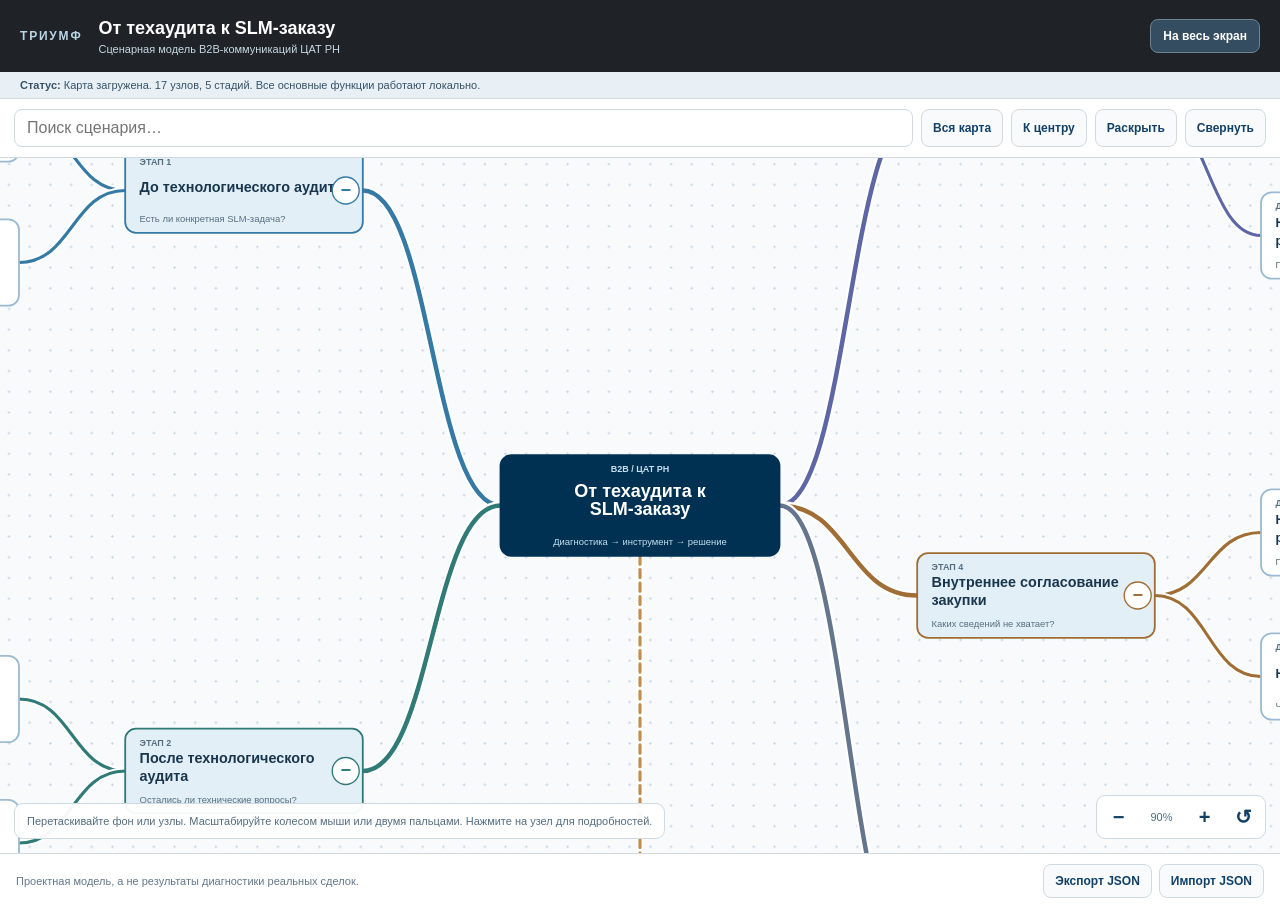
<file: index.html>
<!DOCTYPE html>
<html lang="ru">
<head>
  <meta charset="UTF-8">
  <meta name="viewport" content="width=device-width, initial-scale=1">
  <meta name="theme-color" content="#1f2227">
  <title>ЦАТ РН — От техаудита к SLM-заказу</title>
  <link rel="stylesheet" href="./styles.css?v=4">
  <script src="./data.js?v=4" defer></script>
  <script src="./app.js?v=4" defer></script>
</head>
<body>
  <div class="app" id="app">
    <header class="header">
      <div class="brand">ТРИУМФ</div>
      <div class="heading">
        <strong>От техаудита к SLM-заказу</strong>
        <span>Сценарная модель B2B-коммуникаций ЦАТ РН</span>
      </div>
      <button type="button" id="fullscreenBtn">На весь экран</button>
    </header>

    <div class="notice">
      <strong>Статус:</strong>
      <span id="status">
        Загрузка JavaScript… Если сообщение не исчезает,
        проверьте файлы data.js и app.js.
      </span>
    </div>

    <main class="main" id="main">
      <section class="workspace" aria-label="Майнд-карта">
        <div class="toolbar">
          <input type="search" id="search"
                 placeholder="Поиск сценария…"
                 aria-label="Поиск по карте">
          <button type="button" id="fitBtn">Вся карта</button>
          <button type="button" id="centerBtn">К центру</button>
          <button type="button" id="expandBtn">Раскрыть</button>
          <button type="button" id="collapseBtn">Свернуть</button>
        </div>

        <div class="canvas" id="canvas">
          <svg id="mapSvg"
               xmlns="http://www.w3.org/2000/svg"
               aria-label="Интерактивная майнд-карта">
            <g id="viewport">
              <g id="links"></g>
              <g id="nodes"></g>
            </g>
          </svg>

          <div class="instructions">
            Перетаскивайте фон или узлы.
            Масштабируйте колесом мыши или двумя пальцами.
            Нажмите на узел для подробностей.
          </div>

          <div class="zoom-controls">
            <button type="button" id="zoomOut" aria-label="Уменьшить">−</button>
            <span id="zoomValue">100%</span>
            <button type="button" id="zoomIn" aria-label="Увеличить">+</button>
            <button type="button" id="resetBtn"
                    title="Сбросить расположение">↺</button>
          </div>
        </div>
      </section>

      <aside class="details" id="details" hidden>
        <div class="details-head">
          <small id="detailType"></small>
          <h2 id="detailTitle"></h2>
          <p id="detailDescription"></p>
          <button type="button" id="closeDetails"
                  class="close" aria-label="Закрыть">×</button>
        </div>
        <div class="details-content" id="detailContent"></div>
        <div class="details-actions">
          <button type="button" id="copyBtn">Копировать</button>
        </div>
      </aside>
    </main>

    <footer class="footer">
      <span>Проектная модель, а не результаты диагностики реальных сделок.</span>
      <div class="footer-actions">
        <button type="button" id="exportBtn">Экспорт JSON</button>
        <button type="button" id="importBtn">Импорт JSON</button>
      </div>
    </footer>

    <input type="file" id="importFile"
           accept=".json,application/json" hidden>
  </div>

  <noscript>
    Для работы майнд-карты необходимо включить JavaScript.
  </noscript>
</body>
</html>
</file>
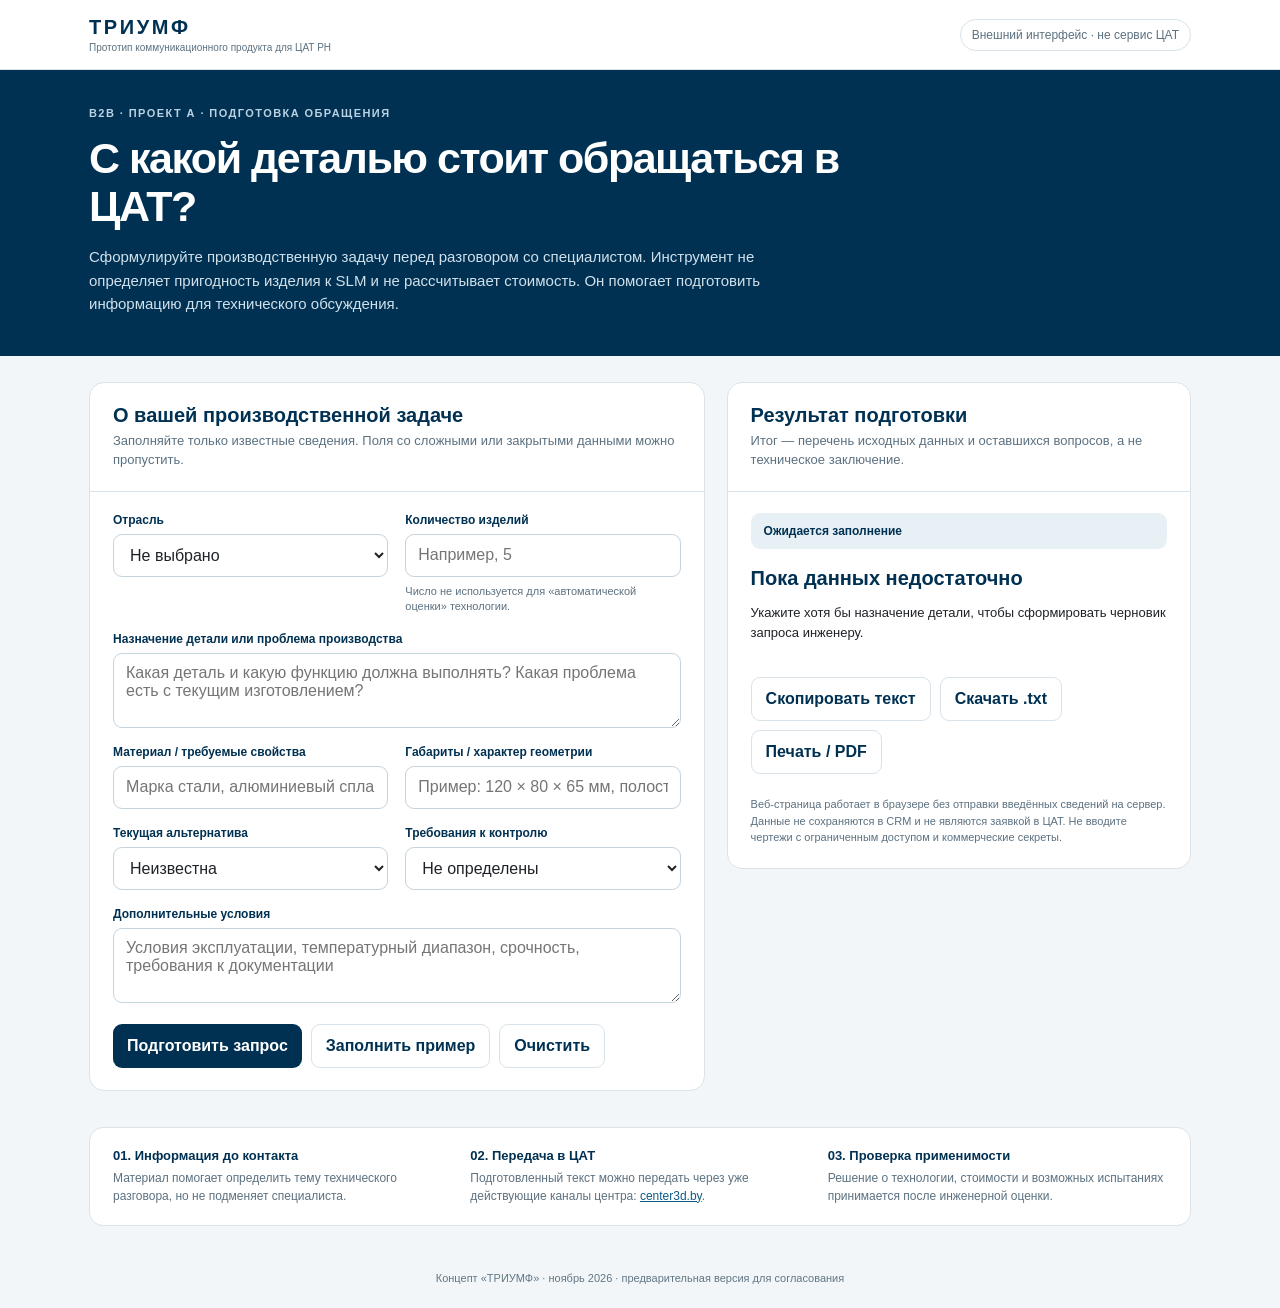
<file: slm-request/index.html>
<!doctype html><html lang="ru"><head><meta charset="utf-8"><meta name="viewport" content="width=device-width, initial-scale=1, viewport-fit=cover"><meta name="theme-color" content="#003152"><meta name="description" content="Бесплатный демонстрационный инструмент подготовки обращения по изготовлению металлической детали — студенческое агентство ТРИУМФ."><meta name="robots" content="noindex,nofollow"><title>Подготовить технический запрос — прототип ТРИУМФ</title><style>
:root{--blue:#003152;--ink:#1f2227;--sub:#5c7180;--bg:#f3f6f8;--border:#d9e3e9;--pale:#e7f0f4;--accent:#2a7195}*{box-sizing:border-box}body{margin:0;background:var(--bg);font-family:Inter,-apple-system,BlinkMacSystemFont,"Segoe UI",Arial,sans-serif;color:var(--ink)}button,input,select,textarea{font:inherit}a{color:#0d5c85}.wrap{max-width:1150px;margin:auto;padding:0 24px}header{background:white;border-bottom:1px solid var(--border)}header .wrap{display:flex;justify-content:space-between;align-items:center;min-height:69px;gap:18px}.logo{font-weight:850;letter-spacing:.13em;color:var(--blue);font-size:20px}header small{font-weight:500;letter-spacing:normal;display:block;font-size:10px;color:var(--sub);margin-top:3px}.draft{font-size:12px;border:1px solid var(--border);border-radius:25px;padding:8px 11px;color:var(--sub)}.hero{background:var(--blue);color:white;padding:37px 0 41px}.hero .top{font-size:11px;letter-spacing:.13em;color:#bad2e2;font-weight:800;text-transform:uppercase}h1{font-size:clamp(28px,4vw,43px);line-height:1.11;max-width:780px;margin:16px 0 15px;letter-spacing:-.035em}.hero p{max-width:750px;color:#d0e1eb;line-height:1.55;font-size:15px;margin:0}.layout{display:grid;grid-template-columns:1.14fr .86fr;gap:22px;padding-top:26px;padding-bottom:36px;align-items:start}.panel{background:white;border:1px solid var(--border);border-radius:15px;overflow:hidden}.ph{padding:21px 23px;border-bottom:1px solid var(--border)}.ph h2{margin:0 0 5px;color:var(--blue);font-size:20px}.ph p{margin:0;color:var(--sub);font-size:13px;line-height:1.45}.fields{display:grid;grid-template-columns:1fr 1fr;padding:21px 23px;gap:17px}.field{display:flex;flex-direction:column;gap:7px;min-width:0}.full{grid-column:1/-1}label{font-size:12px;font-weight:750;color:var(--blue)}input,select,textarea{border-radius:9px;border:1px solid #c4d4df;background:#fff;min-height:43px;padding:10px 12px;width:100%;color:var(--ink)}textarea{min-height:75px;resize:vertical}input:focus,select:focus,textarea:focus{outline:2px solid #84b7d1;outline-offset:1px}.hint{font-size:11px;line-height:1.4;color:var(--sub)}.actions{display:flex;flex-wrap:wrap;gap:9px;padding:0 23px 22px}button{border:0;background:var(--blue);color:white;border-radius:9px;padding:12px 14px;min-height:43px;cursor:pointer;font-weight:700}button.alt{background:white;border:1px solid var(--border);color:var(--blue)}button:hover{filter:brightness(1.08)}.result{position:sticky;top:16px}.body{padding:21px 23px}.status{background:var(--pale);padding:11px 13px;border-radius:9px;color:var(--blue);font-size:12px;font-weight:800;margin-bottom:18px}.status.warn{background:#fff2df;color:#805625}.body h3{margin:8px 0 12px;color:var(--blue);font-size:20px}.body p,.body li{font-size:13px;line-height:1.55}.body ul{padding-left:17px}.body li{margin-bottom:6px}.output{white-space:pre-wrap;word-break:break-word;background:#f3f7f9;border:1px solid var(--border);border-radius:9px;padding:13px;font-size:12px;line-height:1.55;max-height:400px;overflow:auto;margin-top:16px}.foot{padding:0 23px 22px;color:var(--sub);font-size:11px;line-height:1.5}.below{margin-bottom:46px;background:white;border:1px solid var(--border);padding:20px 23px;border-radius:14px;display:grid;grid-template-columns:repeat(3,1fr);gap:18px}.below strong{display:block;color:var(--blue);font-size:13px}.below p{font-size:12px;line-height:1.5;margin:6px 0 0;color:var(--sub)}.copyright{font-size:11px;color:#617786;text-align:center;padding-bottom:24px}@media(max-width:800px){.layout{grid-template-columns:1fr}.result{position:static}.below{grid-template-columns:1fr}}@media(max-width:520px){.wrap{padding-left:15px;padding-right:15px}header .wrap{min-height:58px}.draft{font-size:10px}.hero{padding:27px 0}.fields{grid-template-columns:1fr}.ph,.fields,.body{padding-left:17px;padding-right:17px}.actions,.foot{padding-left:17px;padding-right:17px}}@media print{header,.hero,.actions,.below,.copyright{display:none}.layout{display:block}.panel:first-child{display:none}.result{position:static}.wrap{max-width:100%}}
</style></head><body>
<header><div class="wrap"><div class="logo">ТРИУМФ <small>Прототип коммуникационного продукта для ЦАТ РН</small></div><div class="draft">Внешний интерфейс · не сервис ЦАТ</div></div></header>
<section class="hero"><div class="wrap"><div class="top">B2B · проект А · подготовка обращения</div><h1>С какой деталью стоит обращаться в ЦАТ?</h1><p>Сформулируйте производственную задачу перед разговором со специалистом. Инструмент не определяет пригодность изделия к SLM и не рассчитывает стоимость. Он помогает подготовить информацию для технического обсуждения.</p></div></section>
<main class="wrap"><div class="layout"><section class="panel"><div class="ph"><h2>О вашей производственной задаче</h2><p>Заполняйте только известные сведения. Поля со сложными или закрытыми данными можно пропустить.</p></div>
<form id="request"><div class="fields">
<div class="field"><label for="sector">Отрасль</label><select id="sector"><option value="">Не выбрано</option><option>Энергетика</option><option>Машиностроение</option><option>Приборостроение</option><option>Другое промышленное производство</option></select></div>
<div class="field"><label for="quantity">Количество изделий</label><input id="quantity" type="number" min="1" max="100000" placeholder="Например, 5"><span class="hint">Число не используется для «автоматической оценки» технологии.</span></div>
<div class="field full"><label for="part">Назначение детали или проблема производства</label><textarea id="part" maxlength="1200" placeholder="Какая деталь и какую функцию должна выполнять? Какая проблема есть с текущим изготовлением?"></textarea></div>
<div class="field"><label for="material">Материал / требуемые свойства</label><input id="material" maxlength="160" placeholder="Марка стали, алюминиевый сплав или неизвестно"></div>
<div class="field"><label for="geometry">Габариты / характер геометрии</label><input id="geometry" maxlength="160" placeholder="Пример: 120 × 80 × 65 мм, полости"></div>
<div class="field"><label for="alternative">Текущая альтернатива</label><select id="alternative"><option value="">Неизвестна</option><option>Механическая обработка</option><option>Литьё</option><option>Покупка готовой детали</option><option>Другая технология / нет решения</option></select></div>
<div class="field"><label for="control">Требования к контролю</label><select id="control"><option value="">Не определены</option><option>Чертёжные допуски и размеры</option><option>Есть обязательные испытания / приёмка</option><option>Повышенная ответственность / безопасность</option></select></div>
<div class="field full"><label for="requirements">Дополнительные условия</label><textarea id="requirements" maxlength="800" placeholder="Условия эксплуатации, температурный диапазон, срочность, требования к документации"></textarea></div>
</div><div class="actions"><button type="button" id="build">Подготовить запрос</button><button type="button" id="demo" class="alt">Заполнить пример</button><button type="reset" class="alt">Очистить</button></div></form></section>
<section class="panel result" aria-live="polite"><div class="ph"><h2>Результат подготовки</h2><p>Итог — перечень исходных данных и оставшихся вопросов, а не техническое заключение.</p></div><div class="body"><div id="status" class="status">Ожидается заполнение</div><h3 id="headline">Пока данных недостаточно</h3><p id="summary">Укажите хотя бы назначение детали, чтобы сформировать черновик запроса инженеру.</p><div id="list"></div><div id="out" class="output" hidden></div></div><div class="actions"><button type="button" id="copy" class="alt" disabled>Скопировать текст</button><button type="button" id="download" class="alt" disabled>Скачать .txt</button><button type="button" id="print" class="alt" disabled>Печать / PDF</button></div><div class="foot">Веб-страница работает в браузере без отправки введённых сведений на сервер. Данные не сохраняются в CRM и не являются заявкой в ЦАТ. Не вводите чертежи с ограниченным доступом и коммерческие секреты.</div></section></div><div class="below"><div><strong>01. Информация до контакта</strong><p>Материал помогает определить тему технического разговора, но не подменяет специалиста.</p></div><div><strong>02. Передача в ЦАТ</strong><p>Подготовленный текст можно передать через уже действующие каналы центра: <a href="https://center3d.by/" target="_blank" rel="noopener">center3d.by</a>.</p></div><div><strong>03. Проверка применимости</strong><p>Решение о технологии, стоимости и возможных испытаниях принимается после инженерной оценки.</p></div></div><div class="copyright">Концепт «ТРИУМФ» · ноябрь 2026 · предварительная версия для согласования</div></main>
<script>
(()=>{'use strict';const $=id=>document.getElementById(id),fields=['sector','part','material','geometry','quantity','alternative','control','requirements'];let current='';function val(id){return String($(id).value||'').trim()}function build(){const v=Object.fromEntries(fields.map(f=>[f,val(f)]));const miss=[];if(!v.part)miss.push('Назначение детали и производственную задачу');if(!v.material)miss.push('Материал или требуемые свойства');if(!v.geometry)miss.push('Габариты или геометрию');if(!v.quantity)miss.push('Размер предполагаемой партии');if(!v.control)miss.push('Требования к контролю и приёмке');if(!v.alternative)miss.push('Существующий производственный способ и доступные альтернативы');const ok=Boolean(v.part);const needsReview=v.control.includes('ответственность')||v.control.includes('обязательные');$('status').textContent=!ok?'Нужна основная задача':needsReview?'Потребуются обязательные уточнения':'Черновик готов для обсуждения';$('status').className='status'+(!ok||needsReview?' warn':'');$('headline').textContent=!ok?'Пока данных недостаточно':needsReview?'Особые требования к подтверждению':'Следующий шаг — инженерная консультация';$('summary').textContent=!ok?'Укажите назначение детали.':'Это не заключение о пригодности SLM. Передайте сформулированную задачу специалисту ЦАТ через существующие контакты.';const list=$('list');list.replaceChildren();if(ok){let h=document.createElement('strong');h.textContent='Что ещё необходимо уточнить';list.append(h);let ul=document.createElement('ul');(miss.length?miss:['Функцию и условия эксплуатации, данные по контролю, техническую эквивалентность альтернатив']).forEach(x=>{const li=document.createElement('li');li.textContent=x;ul.append(li)});list.append(ul)}current=!ok?'':`ПРЕДВАРИТЕЛЬНОЕ ТЕХНИЧЕСКОЕ ОБРАЩЕНИЕ\nСтатус: информация для обсуждения, не заявка и не SLM-заключение\n\nОтрасль: ${v.sector||'не указана'}\nЗадача: ${v.part}\nМатериал: ${v.material||'требует уточнения'}\nГабариты: ${v.geometry||'требуют уточнения'}\nКоличество: ${v.quantity||'не указано'}\nАльтернатива: ${v.alternative||'не указана'}\nКонтроль: ${v.control||'не определён'}\nДополнительно: ${v.requirements||'—'}\n\nНужно уточнить:\n${(miss.length?miss:['Технические критерии, испытания и сопоставимость альтернатив']).map(x=>'— '+x).join('\n')}\n\nРезультат требуется обсудить с инженером ЦАТ.\nСайт центра: https://center3d.by/`;$('out').hidden=!ok;$('out').textContent=current;['copy','download','print'].forEach(id=>$(id).disabled=!ok)}$('build').addEventListener('click',build);$('demo').addEventListener('click',()=>{const demo={sector:'Энергетика',quantity:'5',part:'Предварительная оценка возможности изготовления небольшой металлической детали насосного оборудования сложной геометрии. Демонстрационная ситуация, не реальный заказ.',material:'Марка материала уточняется по ТЗ',geometry:'Ориентировочно 120 × 80 × 65 мм',alternative:'Механическая обработка',control:'Чертёжные допуски и размеры',requirements:'Обеспечить сопоставимость функции и требований к качеству с действующим вариантом; подтвердить применимость у инженера.'};for(const [k,v] of Object.entries(demo))$(k).value=v;build();$('status').scrollIntoView({behavior:'smooth',block:'nearest'});});$('request').addEventListener('reset',()=>{current='';$('out').textContent='';$('out').hidden=true;$('list').replaceChildren();$('status').textContent='Ожидается заполнение';$('status').className='status';$('headline').textContent='Пока данных недостаточно';$('summary').textContent='Укажите хотя бы назначение детали, чтобы сформировать черновик запроса инженеру.';['copy','download','print'].forEach(id=>$(id).disabled=true)});$('copy').addEventListener('click',async()=>{try{await navigator.clipboard.writeText(current);$('copy').textContent='Скопировано'}catch(e){const t=document.createElement('textarea');t.value=current;document.body.append(t);t.select();document.execCommand('copy');t.remove();$('copy').textContent='Текст выделен / скопирован'}});$('download').addEventListener('click',()=>{if(!current)return;const a=document.createElement('a');a.href=URL.createObjectURL(new Blob([current],{type:'text/plain;charset=utf-8'}));a.download='tehnicheskiy-zapros-CAT.txt';a.click();setTimeout(()=>URL.revokeObjectURL(a.href),2000)});$('print').addEventListener('click',()=>{if(current)window.print()});})();
</script></body></html>
</file>
<file: styles.css>
:root {
  color-scheme: light;
  --ink: #20313e;
  --muted: #617586;
  --navy: #003152;
  --blue: #124168;
  --border: #cfdae3;
  --light: #edf3f8;
}

* { box-sizing: border-box; }

html, body {
  margin: 0;
  min-height: 100%;
  background: #f1f4f7;
  font-family: Inter, Arial, sans-serif;
  color: var(--ink);
}

button, input, textarea { font: inherit; }
button { cursor: pointer; touch-action: manipulation; }

button:focus-visible, input:focus-visible,
textarea:focus-visible {
  outline: 3px solid #75b1d8;
  outline-offset: 2px;
}

.app {
  width: 100%;
  min-height: 100dvh;
  display: flex;
  flex-direction: column;
}

.header {
  background: #1f2227;
  color: #fff;
  display: flex;
  align-items: center;
  gap: 16px;
  padding: 14px 20px;
  min-height: 72px;
}

.brand {
  color: #b9d6e9;
  font-size: 12px;
  font-weight: 900;
  letter-spacing: 1.8px;
}

.heading { flex: 1; min-width: 0; }

.heading strong {
  display: block;
  color: #fff;
  font-size: 18px;
}

.heading span {
  display: block;
  color: #c7d8e4;
  font-size: 11px;
  margin-top: 4px;
}

.header button {
  background: #354d60;
  border: 1px solid #6c8495;
  border-radius: 8px;
  color: #fff;
  padding: 9px 12px;
  font-size: 12px;
  font-weight: 700;
}

.notice {
  background: #e8f0f6;
  color: #365267;
  font-size: 11px;
  padding: 7px 20px;
  border-bottom: 1px solid var(--border);
}

.notice.error {
  background: #fff0e1;
  color: #894b22;
}

.main {
  display: grid;
  grid-template-columns: minmax(0, 1fr);
  flex: 1;
  min-height: 0;
  position: relative;
}

.main.has-details {
  grid-template-columns: minmax(0, 1fr) 380px;
}

.workspace { min-width: 0; position: relative; }

.toolbar {
  display: flex;
  gap: 8px;
  flex-wrap: wrap;
  padding: 10px 14px;
  background: #fff;
  border-bottom: 1px solid var(--border);
}

.toolbar input {
  padding: 9px 12px;
  background: #fff;
  color: var(--ink);
  border: 1px solid var(--border);
  border-radius: 8px;
  min-width: 160px;
  flex: 1;
}

.toolbar button, .footer button,
.details-actions button {
  padding: 9px 11px;
  border: 1px solid var(--border);
  border-radius: 8px;
  background: #f8fafc;
  color: var(--blue);
  font-size: 12px;
  font-weight: 700;
}

.toolbar button:hover, .footer button:hover,
.details-actions button:hover {
  background: #e5f0f7;
}

.canvas {
  height: max(580px, calc(100dvh - 205px));
  min-height: 420px;
  position: relative;
  overflow: hidden;
  touch-action: none;
  cursor: grab;
  background-color: #f8fafc;
  background-image: radial-gradient(#cfdae3 1px, transparent 1px);
  background-size: 23px 23px;
}

.canvas.dragging { cursor: grabbing; }

#mapSvg {
  display: block;
  width: 100%;
  height: 100%;
  touch-action: none;
  user-select: none;
}

#links { pointer-events: none; }

#nodes g[data-node] {
  cursor: grab;
  touch-action: none;
}

#nodes g[data-node]:active { cursor: grabbing; }

#nodes g[data-node]:focus-visible {
  outline: none;
  filter: drop-shadow(0 0 5px #6aadda);
}

.instructions {
  position: absolute;
  bottom: 14px;
  left: 14px;
  max-width: 56%;
  padding: 9px 12px;
  background: rgba(255, 255, 255, .95);
  color: #536d80;
  border: 1px solid var(--border);
  border-radius: 9px;
  font-size: 11px;
  line-height: 1.5;
  pointer-events: none;
}

.zoom-controls {
  position: absolute;
  bottom: 14px;
  right: 14px;
  display: flex;
  align-items: center;
  gap: 4px;
  background: #fff;
  border: 1px solid var(--border);
  border-radius: 9px;
  padding: 4px;
}

.zoom-controls button {
  border: 0;
  background: transparent;
  color: var(--blue);
  font-weight: 800;
  font-size: 20px;
  width: 35px;
  height: 34px;
  border-radius: 6px;
}

.zoom-controls button:hover { background: var(--light); }

.zoom-controls span {
  color: #536e82;
  font-size: 11px;
  min-width: 43px;
  text-align: center;
}

.details {
  min-width: 0;
  background: #fff;
  border-left: 1px solid var(--border);
  display: flex;
  flex-direction: column;
  max-height: calc(100dvh - 120px);
}

.details[hidden] { display: none !important; }

.details-head {
  position: relative;
  padding: 19px 19px 16px;
  background: var(--navy);
  color: #fff;
}

.details-head small {
  color: #b9d9e9;
  font-size: 10px;
  font-weight: 750;
  text-transform: uppercase;
  letter-spacing: .6px;
}

.details-head h2 {
  color: #fff;
  font-size: 19px;
  line-height: 1.25;
  margin: 8px 30px 7px 0;
}

.details-head p {
  color: #d5e5ef;
  font-size: 12px;
  line-height: 1.45;
  margin: 0;
}

.close {
  position: absolute;
  top: 11px;
  right: 11px;
  border: 1px solid #688aa0;
  border-radius: 7px;
  color: #fff;
  background: #24526f;
  font-size: 20px;
  width: 30px;
  height: 30px;
}

.details-content {
  padding: 12px 18px;
  overflow: auto;
  flex: 1;
  color: var(--ink);
}

.details-content section {
  padding: 11px 0;
  border-bottom: 1px solid #e0e9f0;
}

.details-content section:last-child { border-bottom: 0; }

.details-content h3 {
  color: #285674;
  font-size: 11px;
  text-transform: uppercase;
  letter-spacing: .3px;
  margin: 0 0 7px;
}

.details-content p, .details-content li {
  color: var(--ink);
  font-size: 12px;
  line-height: 1.55;
}

.details-content p { margin: 0 0 7px; }
.details-content ul { margin: 4px 0; padding-left: 20px; }
.details-content li { margin-bottom: 5px; }

.evidence {
  background: #edf3f8;
  color: #304d63;
  padding: 11px;
  border-radius: 8px;
  font-size: 12px;
  line-height: 1.5;
}

.warning {
  background: #fff1e0;
  color: #754a18;
  padding: 11px;
  border-radius: 8px;
  font-size: 12px;
  line-height: 1.5;
}

.note {
  display: block;
  width: 100%;
  min-height: 80px;
  resize: vertical;
  padding: 10px;
  background: #fff;
  color: var(--ink);
  border: 1px solid var(--border);
  border-radius: 8px;
}

.note-caption {
  color: var(--muted);
  font-size: 10px;
  margin-top: 5px;
}

.details-actions {
  padding: 10px 15px;
  border-top: 1px solid var(--border);
}

.budget-grid {
  display: grid;
  gap: 12px;
  margin-top: 8px;
}

.budget-grid label {
  display: block;
  font-size: 12px;
  font-weight: 700;
}

.budget-grid input { display: block; width: 100%; }

.budget-result {
  font-size: 24px;
  font-weight: 800;
  color: var(--blue);
  margin: 9px 0;
}

.footer {
  display: flex;
  justify-content: space-between;
  align-items: center;
  gap: 10px;
  flex-wrap: wrap;
  padding: 10px 16px;
  background: #fff;
  border-top: 1px solid var(--border);
  color: #637789;
  font-size: 11px;
}

.footer-actions { display: flex; gap: 7px; }

.app:fullscreen { background: #f1f4f7; }
.app:fullscreen .canvas { height: calc(100dvh - 195px); }

@media (max-width: 850px) {
  .main.has-details { grid-template-columns: minmax(0, 1fr); }
  .details {
    position: absolute;
    top: 5px;
    right: 5px;
    bottom: 5px;
    z-index: 20;
    width: min(390px, calc(100% - 10px));
    max-height: none;
    border: 1px solid var(--border);
    border-radius: 12px;
    overflow: hidden;
    box-shadow: 0 12px 45px #173e5960;
  }
}

@media (max-width: 600px) {
  .header { padding: 10px; gap: 9px; }
  .brand { font-size: 10px; letter-spacing: 1px; }
  .heading strong { font-size: 13px; }
  .heading span { font-size: 10px; }
  .header button { font-size: 10px; padding: 8px; }
  .notice { padding: 7px 10px; }
  .toolbar { padding: 8px; gap: 5px; }
  .toolbar input { flex-basis: 100%; }
  .toolbar button { flex: 1; padding: 8px 5px; font-size: 11px; }
  .canvas { height: calc(100dvh - 245px); min-height: 430px; }
  .instructions { font-size: 9px; max-width: 56%; }
  .zoom-controls { right: 6px; bottom: 7px; }
  .zoom-controls button { width: 29px; }
  .footer { padding: 9px; font-size: 10px; }
  .footer-actions button { font-size: 10px; padding: 8px; }
}
</file>
